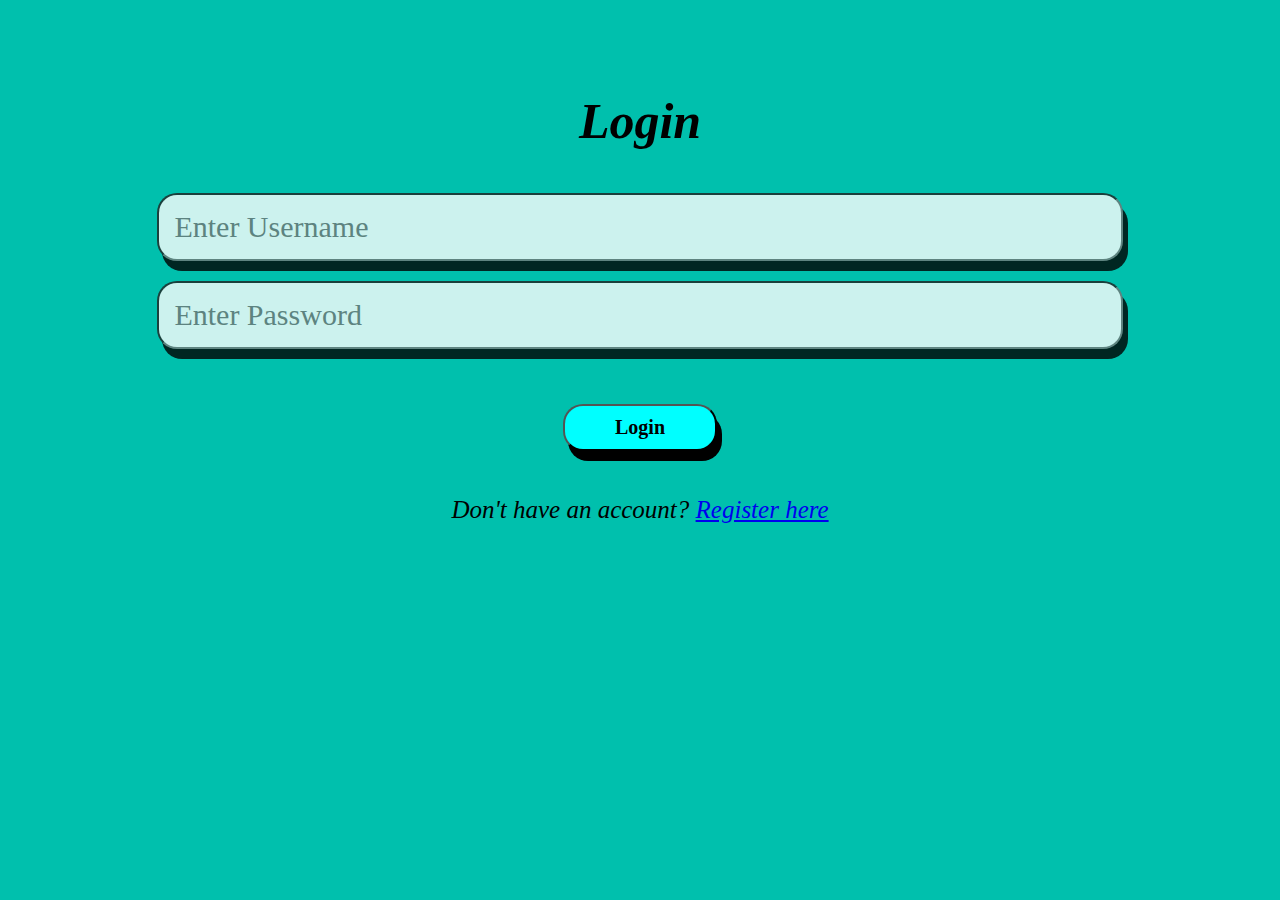
<file: index.html>
<!DOCTYPE html>
<html lang="en">
<head>
    <meta charset="UTF-8">
    <meta name="viewport" content="width=device-width, initial-scale=1.0">
    <title>Career Guidance Chatbot</title>
    <style>
        @import url('https://fonts.googleapis.com/css2?family=Poppins:ital,wght@0,100;0,200;0,300;0,400;0,500;0,600;0,700;0,800;0,900;1,100;1,200;1,300;1,400;1,500;1,600;1,700;1,800;1,900&display=swap');
        .SUBMIT{
            padding: 20px;
        }
        body { 
            font-family: poppins; 
            font-style: italic;
            font-size: 25px;
            font-display: transparent;
            background-color:rgb(0, 192, 173);
            padding: 50px; 
            text-align: center; 
         }
        input[type="text"] {
            border-radius: 20px;
            color: rgb(0, 0, 0);
            font-size : 16px;
            font-family: poppins;
            padding: 10px; 
            margin: 10px; 
            font-size: 30px; 
            box-shadow: 5px 10px;
            width: 80%;
            opacity: 80%; 
            padding: 15px;
        }
        button {border-radius: 20px; 
            box-shadow: 5px 10px;
            background-color: aqua;
            color: rgb(0, 0, 0);
            font-size : 20px;
            font-family: poppins;
            font-weight: bold;
            padding: 10px 50px; 
            cursor: pointer;  }
        .response { 
            font-family:poppins;
            margin-top: 20px; font-size: 18px; font-weight: bold; }
        nav { margin-bottom: 20px; }
        nav a { margin-right: 20px; text-decoration: none; font-size: 18px; color: #333; }
    </style>
</head>
<body>
    <nav>
        <a href="about.html">About</a>
        <a href="#" onclick="logout()">Logout</a>
    </nav>
    <h1>INFINITY</h1>
    <h2>our career guidance chatbot for students!</h2>
    <div class="INPUT">
    <input type="text" id="userInput" placeholder="Ask a question..."><br>
    <div class="SUBMIT">
    <button onclick="getResponse()">Submit</button>
</div>
</div>
    <div class="response" id="response"></div>

    <script>
        window.onload = function() {
            const loggedInUser = localStorage.getItem('loggedInUser');
            if (!loggedInUser) {
                window.location.href = 'login.html';
            }
        }

        function getResponse() {
            const input = document.getElementById('userInput').value.trim().toLowerCase();
            let response = "";

            if (input === "tell about vel tech multitech college") {
                response = "Vel Tech Multi Tech Dr. Rangarajan Dr. Sakunthala Engineering College, located in Chennai, Tamil Nadu, is a prominent institution offering a wide range of undergraduate and postgraduate programs in engineering and technology. The college is well-equipped with modern facilities, including advanced laboratories, digital classrooms, and a comprehensive library. The curriculum is regularly updated to align with industry standards, ensuring students gain relevant knowledge and skills. The college has a strong placement record, with leading companies from various sectors participating in recruitment drives. With its focus on academic excellence, practical training, and industry exposure, Vel Tech Multi Tech is a solid choice for students seeking higher education in engineering....";
            } else {
                response = "Sorry, I don't have information on that right now.";
            }

            document.getElementById('response').innerText = response;
        }

        function logout() {
            localStorage.removeItem('loggedInUser');
            window.location.href = 'login.html';
        }
    </script>
</body>
</html>
</file>
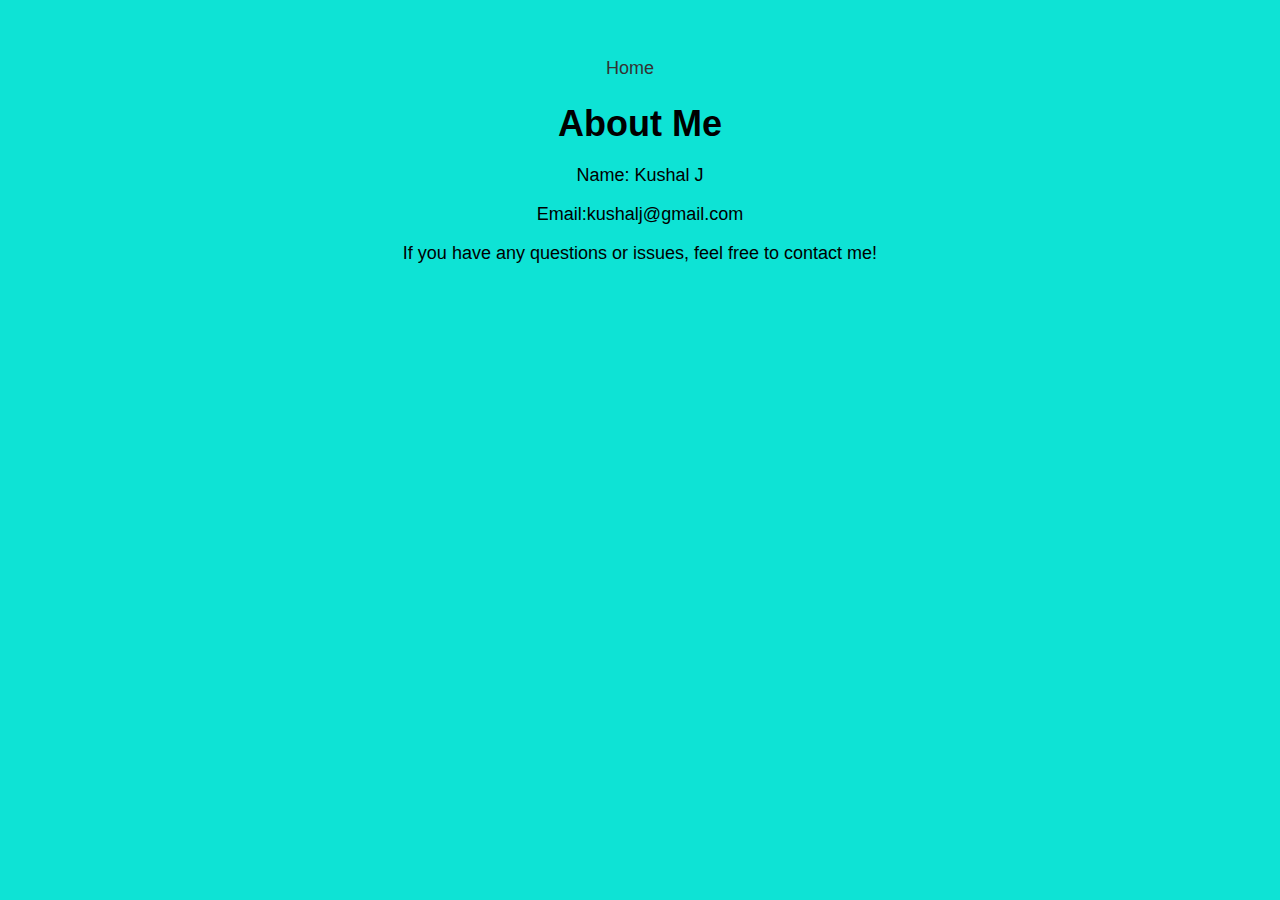
<file: about.html>
<!DOCTYPE html>
<html lang="en">
<head>
    <meta charset="UTF-8">
    <meta name="viewport" content="width=device-width, initial-scale=1.0">
    <title>About</title>
    <style>
        @import url('https://fonts.googleapis.com/css2?family=Poppins:ital,wght@0,100;0,200;0,300;0,400;0,500;0,600;0,700;0,800;0,900;1,100;1,200;1,300;1,400;1,500;1,600;1,700;1,800;1,900&display=swap');
        body { font-family: Arial, sans-serif; background-color: #0ee3d5; padding: 50px; text-align: center; }
        h1 { font-size: 36px; margin-bottom: 20px; }
        p { font-size: 18px; margin-bottom: 10px; }
        nav { margin-bottom: 20px; }
        nav a { margin-right: 20px; text-decoration: none; font-size: 18px; color: #333; }
    </style>
</head>
<body>
    <nav>
        <a href="index.html">Home</a>
    </nav>
    <h1>About Me</h1>
    <p>Name: Kushal J</p>
    <p>Email:kushalj@gmail.com</p>
    <p>If you have any questions or issues, feel free to contact me!</p>
</body>
</html>
</file>
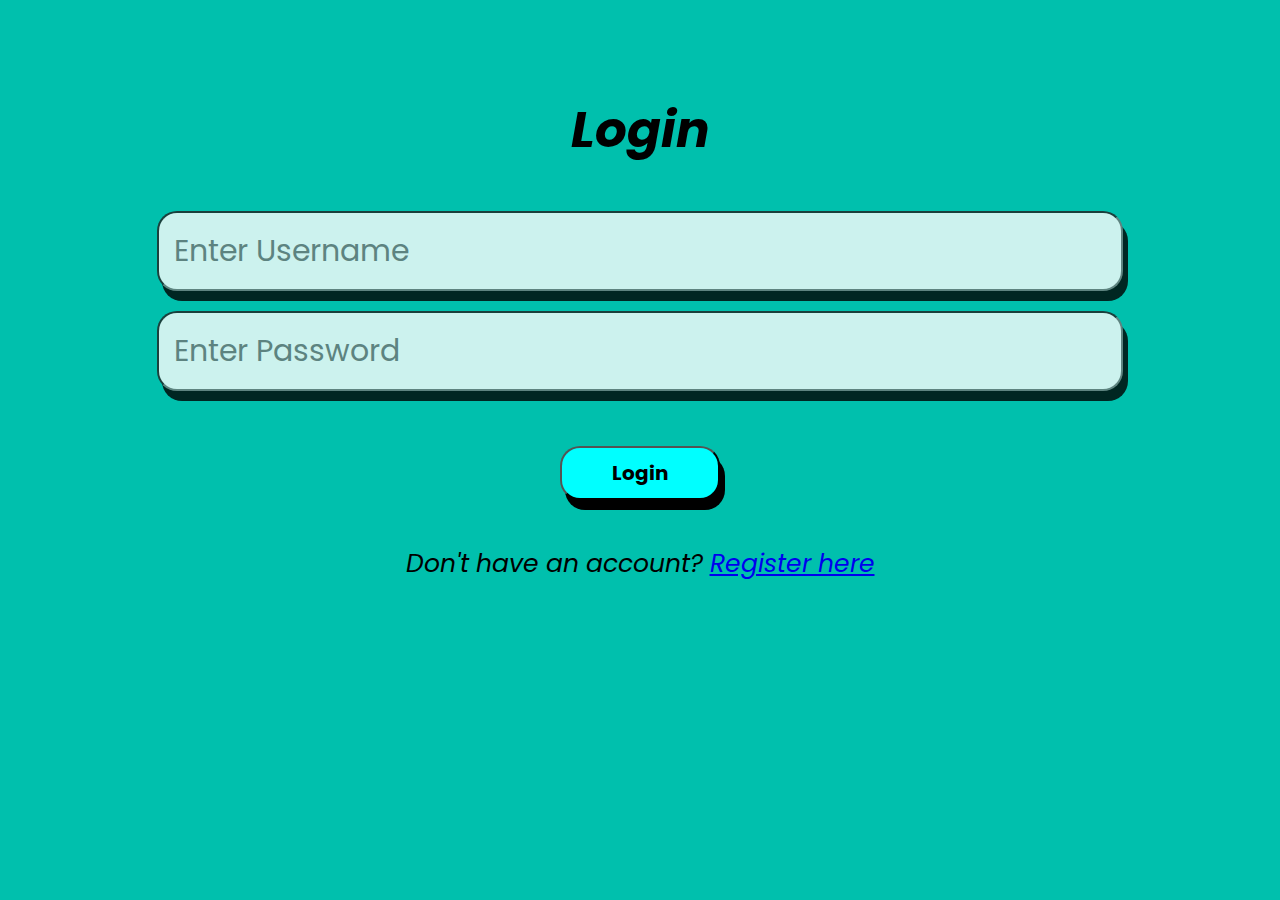
<file: login.html>
<!DOCTYPE html>
<html lang="en">
<head>
    <meta charset="UTF-8">
    <meta name="viewport" content="width=device-width, initial-scale=1.0">
    <title>Login</title>
    <style>
        @import url('https://fonts.googleapis.com/css2?family=Poppins:ital,wght@0,100;0,200;0,300;0,400;0,500;0,600;0,700;0,800;0,900;1,100;1,200;1,300;1,400;1,500;1,600;1,700;1,800;1,900&display=swap');

        body {
            font-family: poppins; 
            font-style: italic;
            font-size: 25px;
            font-display: transparent;
            background-color:rgb(0, 192, 173);
            padding: 50px; 
            text-align: center; 
         }
         input 
        { 
            border-radius: 20px;
            color: rgb(0, 0, 0);
            font-size : 16px;
            font-family: poppins;
            padding: 10px; 
            margin: 10px; 
            font-size: 30px; 
            box-shadow: 5px 10px;
            width: 80%;
            opacity: 80%; 
            padding: 15px;
        }
        button 
        {
            border-radius: 20px; 
            box-shadow: 5px 10px;
            background-color: aqua;
            color: rgb(0, 0, 0);
            font-size : 20px;
            font-family: poppins;
            font-weight: bold;
            padding: 10px 50px; 
            cursor: pointer; 
        }
        .REGISTER{
            padding: 20px;
        }
    </style>
</head>
<body>
    <h1>Login</h1>
    <input type="text" id="username" placeholder="Enter Username"><br>
    <input type="password" id="password" placeholder="Enter Password"><br>
    <p class="REGISTER"><button onclick="login()">Login</button></p>
    <p>Don't have an account? <a href="register.html">Register here</a></p>

    <script>
        function login() {
            const username = document.getElementById('username').value;
            const password = document.getElementById('password').value;
            const storedPassword = localStorage.getItem(username);

            if (storedPassword === password) {
                localStorage.setItem('loggedInUser', username);
                alert('Login successful!');
                window.location.href = 'index.html';
            } else {
                alert('Invalid username or password.');
            }
        }
    </script>
</body>
</html>
</file>
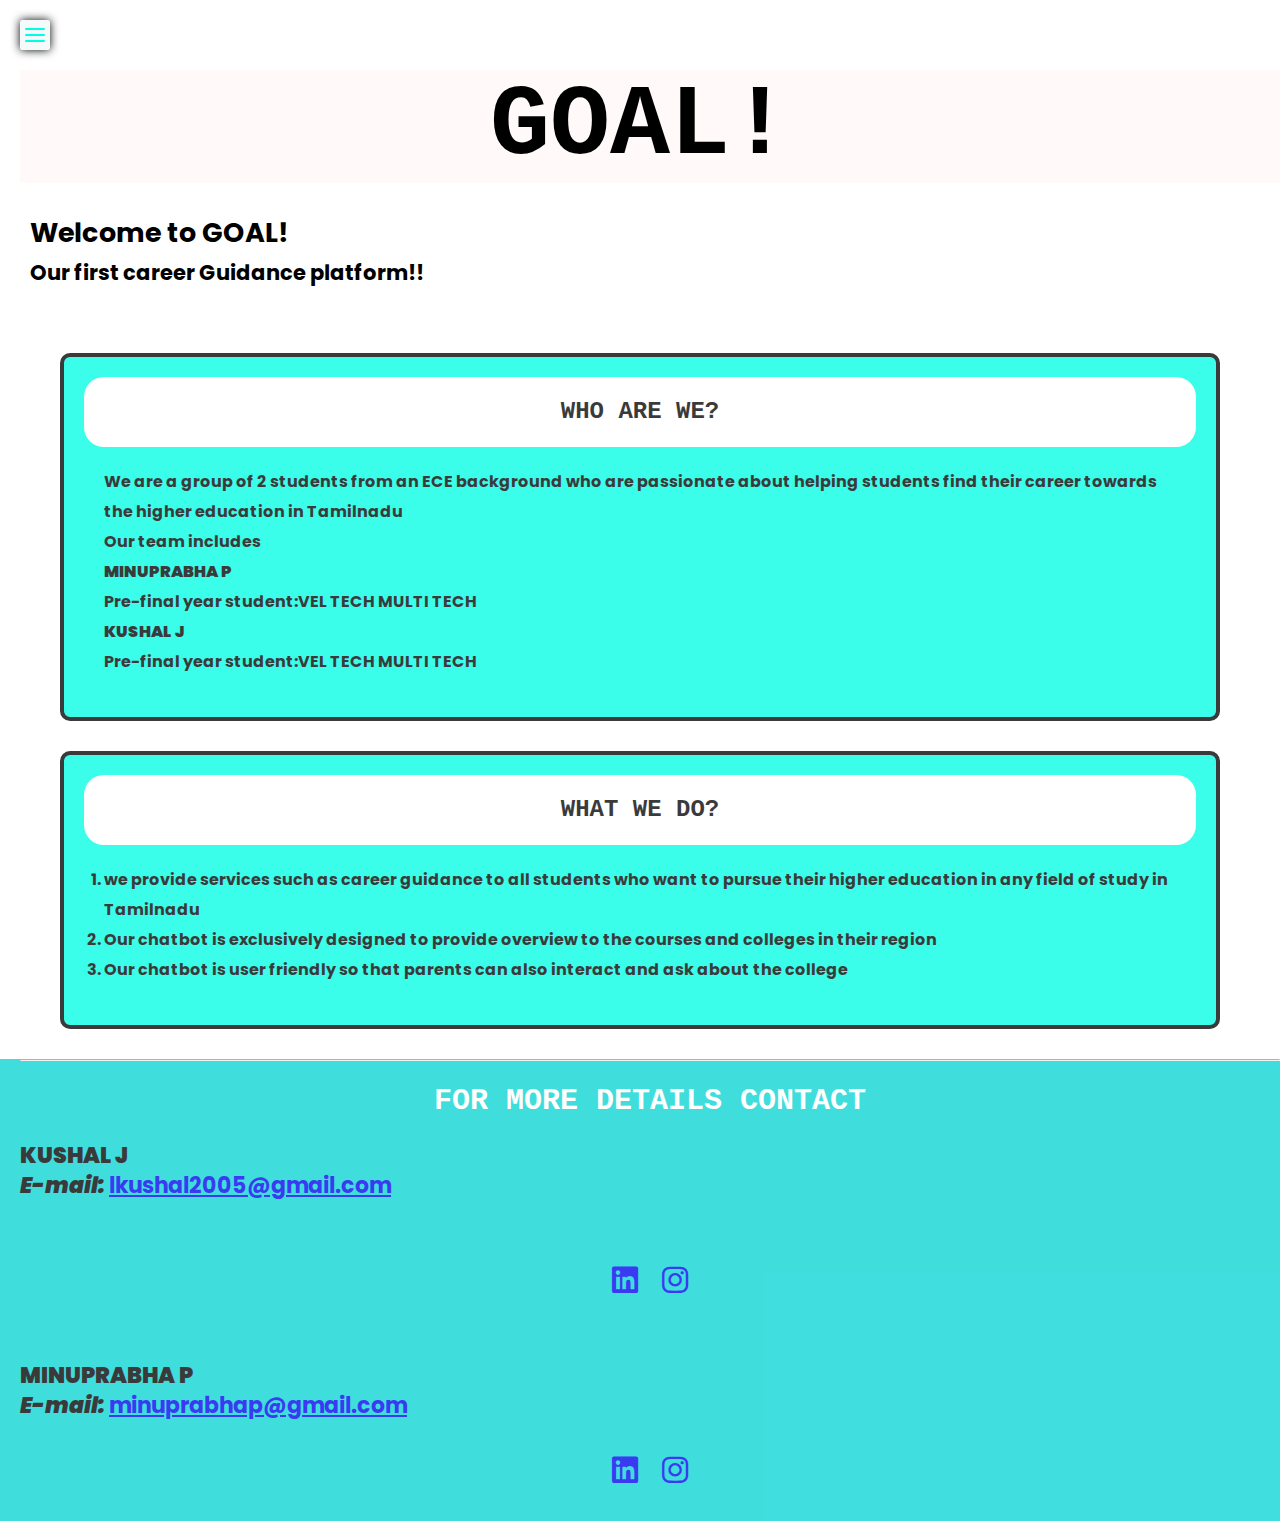
<file: mainpage.html>
<!DOCTYPE html>
<html lang="en">
<head>
  <meta charset="UTF-8">
  <meta name="viewport" content="width=device-width, initial-scale=1.0">
  <title>GOAL!</title>
  <link rel="icon" href="favicon.ico" type="image/ico" sizes="16*16">
</head>
<body>
    <link rel="stylesheet" type="text/css" href="mainpage.css" />
    <link rel="stylesheet" href="https://cdnjs.cloudflare.com/ajax/libs/font-awesome/6.5.2/css/all.min.css" />
        <div class="navbar">
            <label>
                <input type="checkbox"><!--MENU BAR TRANSITION-->
                    <div class="toggle">
                        <span class="top_line common"></span>
                        <span class="middle_line common"></span>
                        <span class="bottom_line common"></span>
                    </div>
                <div class="navbar2"><!--MENU BAR CONTENT-->
                    <h2 class="header1">MENU</h2>
                        <ul>
                            <li><a href="mainpage.html"><i class="fa fa-home"></i>HOME</a>
                            <li><a href="index.html"><i class="fa-solid fa-comment-dots"></i>CHATBOT</a></li>
                            <li><a href="register.html"><i class="fa-solid fa-circle-info"></i>for more details</a></li>
                            <li><a href="register.html"><i class="fa-solid fa-user"></i>LOGIN OR SIGN UP</a></li>
                        </ul>
                </div>
            </label><!--HOME  ICON FOR NAVIGATION-->
                
        </div>
        <div class="container"><!--HEADER-->
            <h1>
                GOAL!  
            </h1>
        </div>
        <div class="header"><!--INTRODUCTION LINES-->
            <h2>
                Welcome to GOAL!
            </h2>
            <h3>
                Our first career Guidance platform!!
            </h3>
        </div>
        <div class="content1"><!--WHO ARE WE?-->
            <h2 class="heading1">
                WHO ARE WE?
            </h2>
                <p class="paragraph1">
                    We are a group of 2 students from an ECE background who are passionate about helping students 
                    find their career towards the higher education in Tamilnadu
                    <br>
                    Our team includes
                    <br>
                    <b>MINUPRABHA P</b>
                    <br>
                    Pre-final year student:VEL TECH MULTI TECH
                    <br>
                    <b>KUSHAL J</b>
                    <br>
                    Pre-final year student:VEL TECH MULTI TECH
                    <br>
            </p>
        </div>
        <div class="content2"><!--WHAT WE DO?-->
            <h2 class="heading1">
                WHAT WE DO?
            </h2>
                <ol class="list1">
                    <li>
                        we provide services such as career guidance to all students who want to pursue their higher education in any field of study in Tamilnadu
                    </li>
                    <li>
                        Our chatbot is exclusively designed to provide overview to the courses and colleges in their region
                    </li>
                    <li>
                        Our chatbot is user friendly so that parents can also interact and ask about the college
                    </li>
                </ol>
        </div>
        <div class="contact"><!--CONTACT DETAILS-->
            <hr>
                <h2 class="heading2">
                FOR MORE DETAILS CONTACT
            </h2>
            <p>
            <div class="detail1">
                <b>
                    KUSHAL J
                </b>
                <br>
                <b><i> E-mail: </i></b><a href="lkushal2005@gmail.com">lkushal2005@gmail.com</a>
                <br>&nbsp;
                <p class="iconbar">
                <a href="https://www.linkedin.com/in/kushaljecevtmt?utm_source=share&utm_campaign=share_via&utm_content=profile&utm_medium=android_app"><i class="fa-brands fa-linkedin"></i></a>&nbsp;&nbsp;&nbsp;
                <a href="https://www.instagram.com/kushalj23?utm_source=qr&igsh=enp0YjJnaWhzZzJh"><i class="fa-brands fa-instagram"></i></a>
                </p>
            </div> 
                <br>
            <div class="detail2">
                <b>
                    MINUPRABHA P
                </b>
                <br>
                <b><i>E-mail: </i></b><a href="minuprabhap73@gmail.com">minuprabhap@gmail.com</a>
                <p class="iconbar">
                <a href="https://www.linkedin.com/in/minu-prabha-2a694227b?utm_source=share&utm_campaign=share_via&utm_content=profile&utm_medium=android_app"><i class="fa-brands fa-linkedin"></i></a>&nbsp;&nbsp;&nbsp;
                <a href="https://www.instagram.com/secret._fruity._54?igsh=djcwZTNmY251aWV1"><i class="fa-brands fa-instagram"></i></a>
            </div>
            </p>
</body>
</html>
</file>
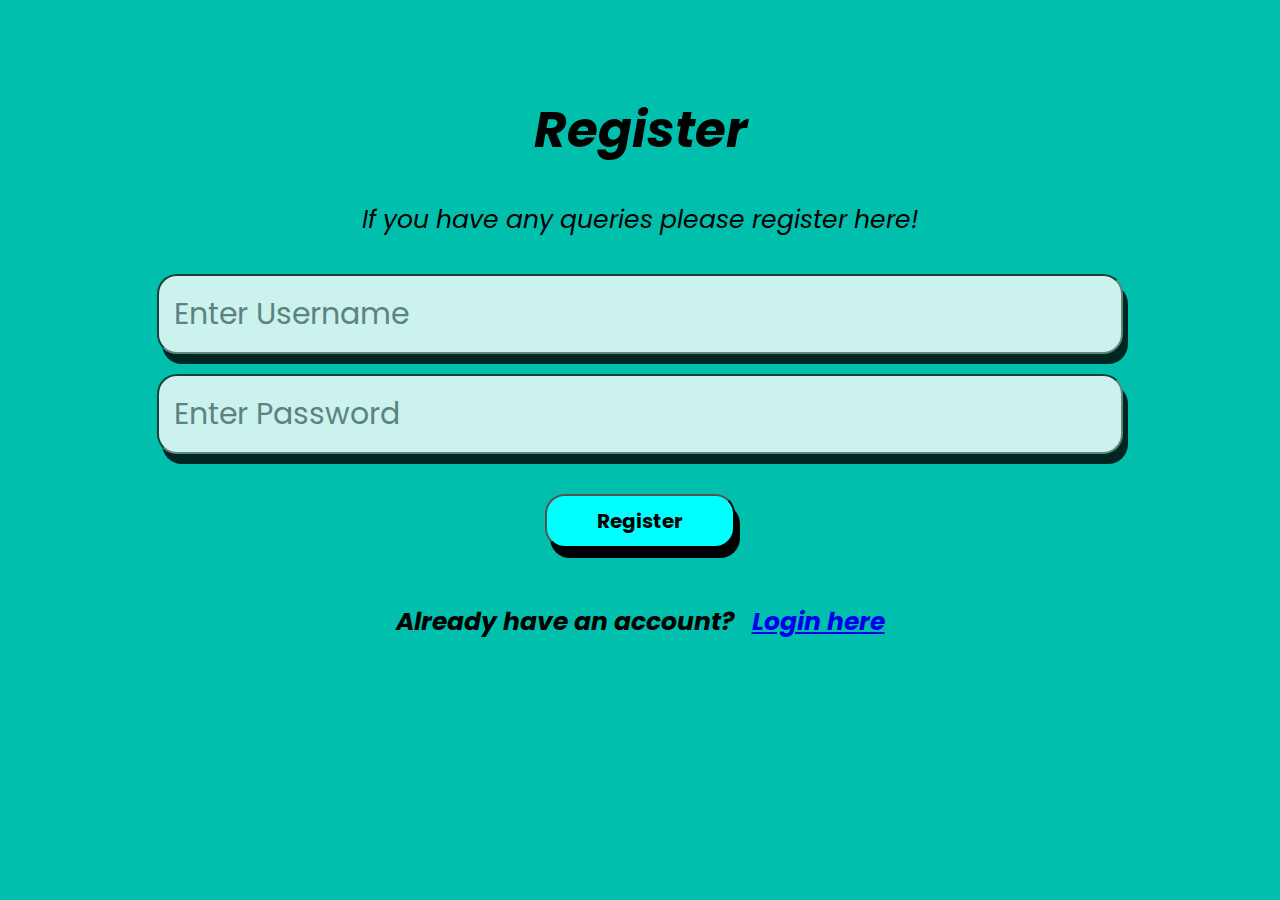
<file: register.html>
<!DOCTYPE html>
<html lang="en">
<head>
    <meta charset="UTF-8">
    <meta name="viewport" content="width=device-width, initial-scale=1.0">
    <title>
        Register
    </title>
    <style>
                @import url('https://fonts.googleapis.com/css2?family=Poppins:ital,wght@0,100;0,200;0,300;0,400;0,500;0,600;0,700;0,800;0,900;1,100;1,200;1,300;1,400;1,500;1,600;1,700;1,800;1,900&display=swap');

        body 
        { 
            font-family: poppins; 
            font-style: italic;
            font-size: 25px;
            font-display: transparent;
            background-color:rgb(0, 192, 173);
            padding: 50px; 
            text-align: center; 
        }
        .LOGINPAGE
        {
            font-weight: bold;
            font-style: italic;
        }
        input 
        { 
            border-radius: 20px;
            color: rgb(0, 0, 0);
            font-size : 16px;
            font-family: poppins;
            padding: 10px; 
            margin: 10px; 
            font-size: 30px; 
            box-shadow: 5px 10px;
            width: 80%;
            opacity: 80%; 
            padding: 15px;
        }
        button 
        {
            border-radius: 20px; 
            box-shadow: 5px 10px;
            background-color: aqua;
            color: rgb(0, 0, 0);
            font-size : 20px;
            font-family: poppins;
            font-weight: bold;
            padding: 10px 50px; 
            cursor: pointer; 
        }
        .REGISTER
        {
            padding: 30px;
        }
    </style>
</head>
<body>
    <h1>
        Register
    </h1>
    <p>
        If you have any queries please register here!
    </p>
    <input type="text" id="username" placeholder="Enter Username"><br>
    <input type="password" id="password" placeholder="Enter Password"><br>
    <div class="REGISTER">  
    <button onclick="register()">Register</button>
    </div>
    <p class="LOGINPAGE">Already have an account? &nbsp;&nbsp;<a href="login.html">Login here</a></p>

    <script>
        function register() {
            const username = document.getElementById('username').value;
            const password = document.getElementById('password').value;

            if (username && password) {
                localStorage.setItem(username, password);
                alert('THANK YOU FOR REGISTRATION');
                window.location.href = 'login.html';
            } else {
                alert('Please fill out all fields!');
            }
        }
    </script>
</body>
</html>
</file>
<file: mainpage.css>
@import url('https://fonts.googleapis.com/css2?family=Poppins:ital,wght@0,100;0,200;0,300;0,400;0,500;0,600;0,700;0,800;0,900;1,100;1,200;1,300;1,400;1,500;1,600;1,700;1,800;1,900&display=swap');
*{
    margin: 0;
    padding: 0;
    box-sizing: border-box;
}
.navbar{
    font-size: 20px;
    height: 70px ;
    width:800px;
    padding: 20px;  
}
.container{
    font-family: 'Courier New', Courier, monospace ;
    text-align: center;
    background-color:  rgb(255, 249, 249);
    font-size: 50px;
}
.header{
 font-family:Poppins;
 font-size: large;
 padding: 30px;
 line-height: 40px;

}
.content1{
    font-family: Poppins;
    margin: 30px 60px;
    border: 4px;
    border-style: solid;
    border-radius: 10px;
    background-color: rgb(0, 254, 229);
    opacity: 0.77;
    padding: 20px;
}
.paragraph1{
    padding: 20px;
    line-height: 30px;
    font-weight: bold;
}
.content2{
    font-family: Poppins;
    margin: 30px 60px;
    border: 4px;
    border-style: solid;
    border-radius: 10px;
    background-color: rgb(0, 254, 229);
    opacity: 0.77;
    padding: 20px;
}

.heading1{
    font-family: 'Courier New', Courier, monospace ;
    text-align: center;
    line-height: 70px;
    background-color: rgb(255, 255, 255);
    border-radius: 20px;
    
    
}
.list1{
    padding: 20px;
    line-height: 30px;
    font-weight: bold;
}
.contact{
    font-family:Poppins ;
    background-color: rgb(7, 212, 212);
    line-height:30px;
    padding-left: 20px;
    opacity: 0.77;
    color: rgb(0, 0, 0);
    font-weight: bold;
    
}
.heading2{
    font-family: 'Courier New', Courier, monospace;
    text-align: center;
    line-height: 40px;
    color:white;
    font-size: 30px;
    padding: 20px;

}
.iconbar{
    line-height: 40px;
    font-size: 30px;
    text-align: center;
    padding: 30px;

}
.navbar2{
    font-family: Poppins;
    height: 100%;
    width: 180px;
    position: absolute;
    background-color: #ffff;
    transition: 1s ease;
    transform: translateX(-180px);

}
.header1{
    color: rgb(6, 254, 229);
    font-weight: 600;
    text-align: center;
    padding: 10px 0;
    pointer-events: none;

}
ul li{
        list-style: none;

}
ul li a{
    color:rgb(0, 254, 229);
    font-weight: 500;
    padding: 5px 0;
    display: block;
    text-transform: capitalize;
    text-decoration: none;
    transition: 0.2s ease-out;
}
ul li a i{
    width: 40px;
    text-align: center;
}
input{
    display: none;
    visibility: hidden;
}
.toggle{
    position: absolute;
    height: 30px;
    width: 30px;
    top: 20px;
    left: 20px;
    z-index: 1;
    cursor: pointer;
    background-color: rgb(244, 250, 250);
    border-radius: 2px;
    box-shadow: 0 0 10px rgba(0, 0, 0, 3);
}
.toggle .common{
    position: absolute;
    height: 2px;
    width: 20px;
    background-color:  rgb(0, 254, 229);
    border-radius: 50px;
    transition: 0.3s ease;

}
.toggle .top_line{
    top: 30%;
    left: 50%;
    transform: translate(-50%, -50%);
}
.toggle .middle_line{
    top: 50%;
    left: 50%;
    transform: translate(-50%, -50%);
}
.toggle .bottom_line{
    top: 70%;
    left: 50%;
    transform: translate(-50%, -50%);
}
input:checked ~ .toggle .top_line{
    transform:rotate(45deg);
    left: 2px;
    top: 14px;
    width:25px;

}
input:checked ~ .toggle .middle_line{
    transform:translateX(20px);
    left: 2px;
    top: 14px;
    width:25px;
    opacity: 0;
}
input:checked ~ .toggle .bottom_line{
    transform:rotate(305deg);
    left: 2px;
    top: 14px;
    width:25px;
    
}
input:checked ~ .navbar2{
    transform: translateX(0);
}
.othericon{
    text-align: right;
}
.detail1{
    text-align: left;
    font-size:22px;

}
.detail2{
    text-align: left;
    font-size:22px;
}
</file>
